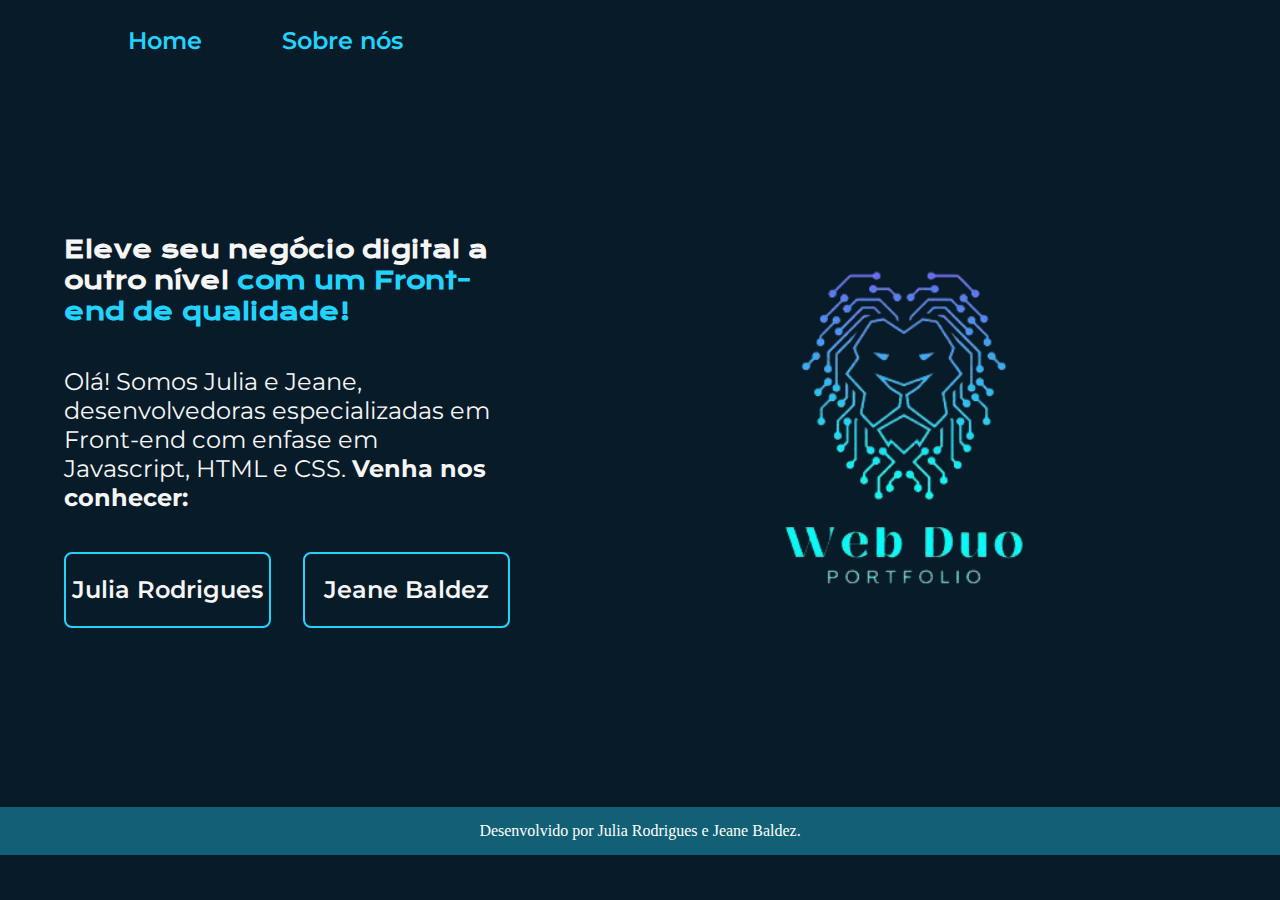
<file: index.html>
<!DOCTYPE html>
<html lang="en">
<head>
    <meta charset="UTF-8">
    <meta http-equiv="X-UA-Compatible" content="IE=edge">
    <meta name="viewport" content="width=initial-scale=1.0">
    <title>Web Duo</title>
    <link rel="stylesheet" href="./estilo/style.css">
</head>
<body>
    <header class="cabecalho"> 
        <nav class="cabecalho__menu">
            <a class="cabecalho__menu__link" href="index.html">Home</a>
            <a class="cabecalho__menu__link" href="#links">Sobre nós</a>
        </nav>
    </header>
    <main class="apresentacao" >
        <section class="apresentacao__conteudo" >
            <h1 class="apresentacao__conteudo__titulo" >Eleve seu negócio digital a outro nível <strong class="titulo-destaque">com um Front-end de qualidade!</strong> </h1>
            <p class="apresentacao__conteudo__texto" >Olá! Somos Julia e Jeane, desenvolvedoras especializadas em Front-end com enfase em Javascript, HTML e CSS. <strong>Venha nos conhecer:</strong></p>
        <div class="apresentacao__links" >
            <a class="apresentacao__links__link" href="julia.html" id="links">Julia Rodrigues</a>
            <a class="apresentacao__links__link" href="jeane.html" id="links">Jeane Baldez</a>
                     
        </div>
        </section> 
        <img class="apresentacao__imagem" src="./imagens/logo.png" alt="logo">

        <div class="pulse" id="btnTop">
            <i class="arrow up"></i>
        </div>
    </main>
    <footer class="rodape">
        <p>Desenvolvido por Julia Rodrigues e Jeane Baldez.</p>
    </footer>
    
</body>

<script src="javascript/script.js"></script>

</html>
</file>
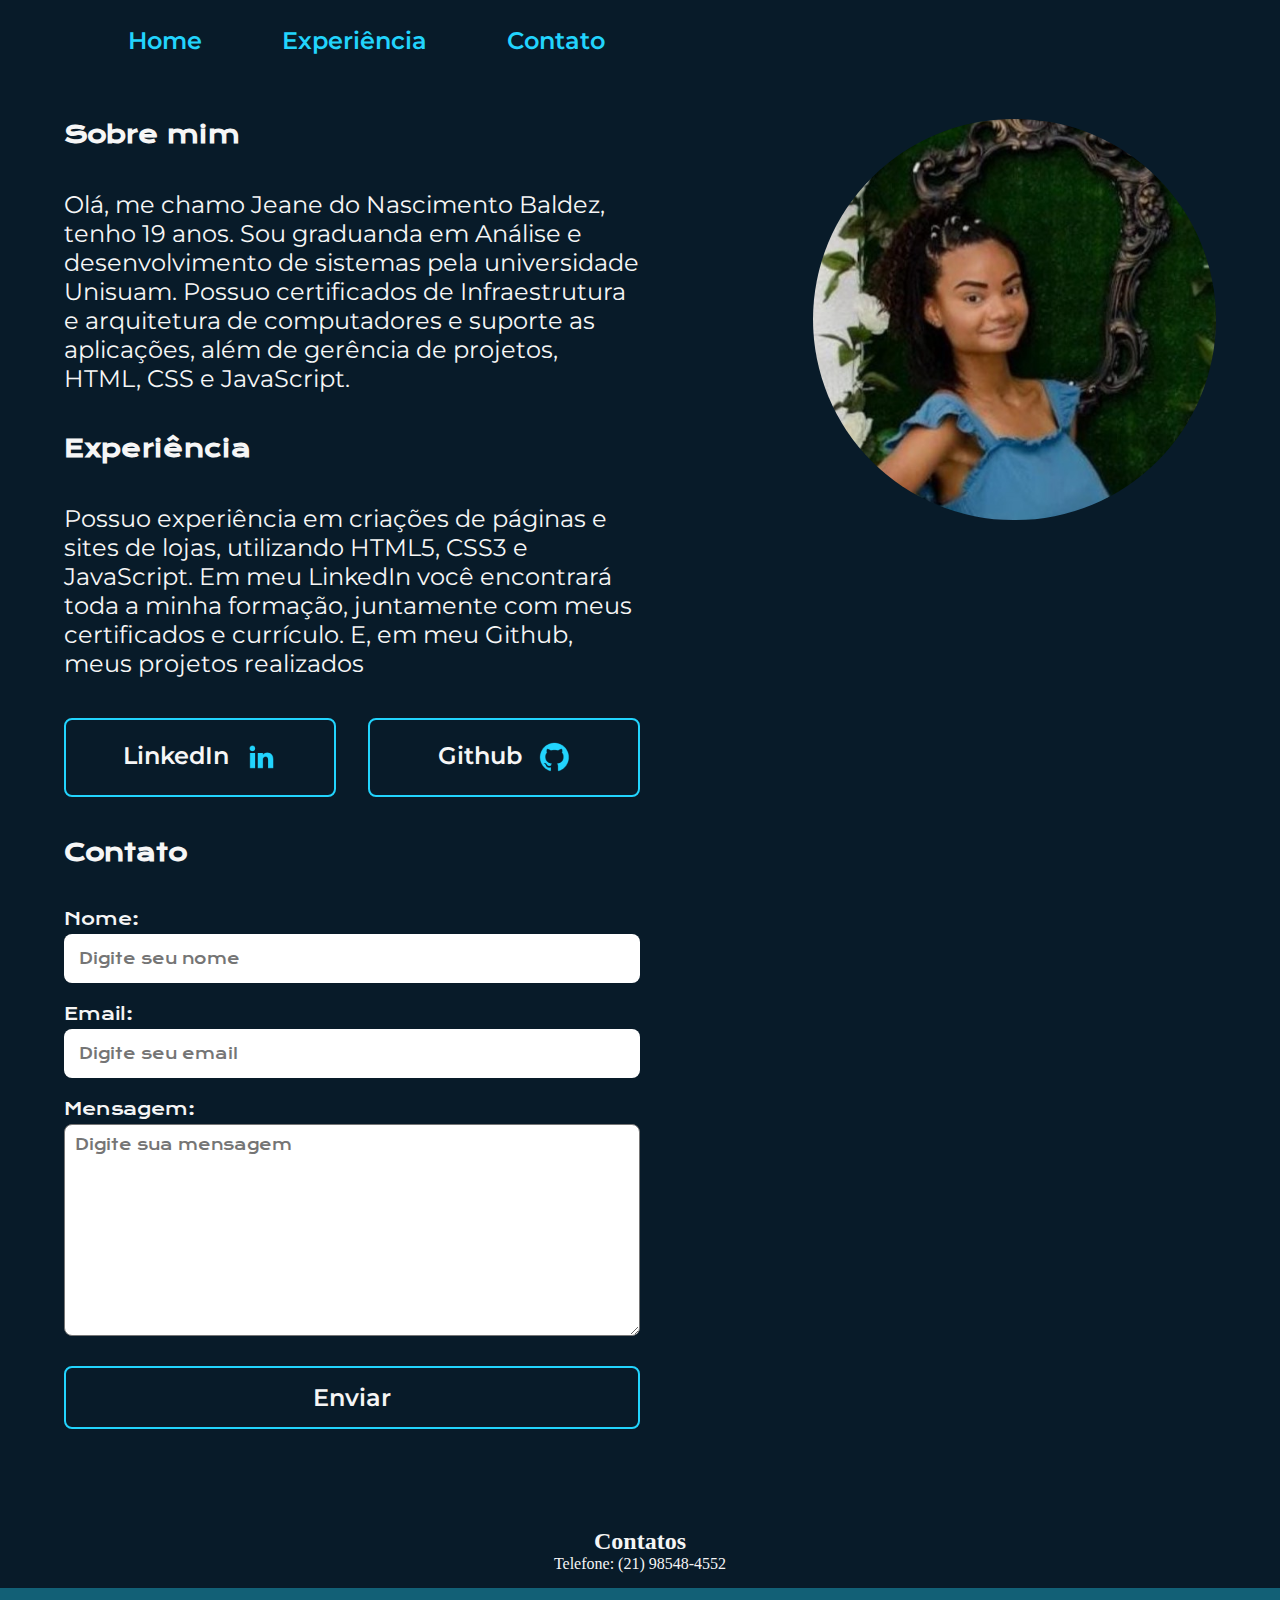
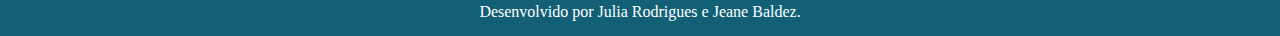
<file: jeane.html>
<!DOCTYPE html>
<html lang="pt-br">
<head>
    <meta charset="UTF-8">
    <meta name="viewport" content="width=device-width, initial-scale=1.0">
    <title>Web Duo</title>
    
    <link rel="stylesheet" href="./estilo/style.css">

</head>   
<body>
 <header class="cabecalho">
    <nav class="cabecalho__menu">
        <a class="cabecalho__menu__link" href="index.html">Home</a>
        <a class="cabecalho__menu__link" href="#projetos">Experiência</a>
        <a class="cabecalho__menu__link" href="#contato">Contato</a>
    </nav>
 </header>
 <main class="apresentacao">
     <section class="apresentacao__conteudo">
         <h1 class="apresentacao__conteudo__titulo">Sobre mim</h1>
         <p class="apresentacao__conteudo__texto">Olá, me chamo Jeane do Nascimento Baldez, tenho 19 anos. 
             Sou graduanda em Análise e desenvolvimento de sistemas pela universidade Unisuam. 
             Possuo certificados de Infraestrutura e arquitetura de computadores e suporte as aplicações, 
             além de gerência de projetos, HTML, CSS e JavaScript.</p>
             <h1 class="apresentacao__conteudo__titulo" id="projetos">Experiência</h1>
             <p class="apresentacao__conteudo__texto"> 
                 Possuo experiência em criações de páginas e sites de lojas, 
                 utilizando HTML5, CSS3 e JavaScript. 
                 Em meu LinkedIn você encontrará toda a minha formação, 
                 juntamente com meus certificados e currículo. E, em meu Github, meus projetos realizados</p>
                 
                 
                 <div class="apresentacao__links" >
                     <a class="apresentacao__links__link" href="https://www.linkedin.com/in/jeane-do-nascimento-baldez-334676251/" target="_blank" id="links">LinkedIn 
                         <img src="imagens/linkedin.png" alt="">
                        </a>
                        <a class="apresentacao__links__link" href="https://github.com/Jeanebaldez" target="_blank" id="links">Github
                            <img src="imagens/github.png" alt="">
                        </a>
                        
                    </div>
        <h1 class="apresentacao__conteudo__titulo" id="contato">Contato</h1>
        <form action="" method="post">
            <label>Nome:</label>
            <input type="text" name="nome" placeholder="Digite seu nome" autocomplete="off" required>
            <label>Email:</label> 
            <input type="email" name="email" placeholder="Digite seu email" autocomplete="off" required>
            <label>Mensagem:</label> 
            <textarea name="message" cols="30" rows="10" placeholder="Digite sua mensagem" required></textarea>
            <button>Enviar</button>
        </form>
    </section>
    <img class="apresentacao_foto" src="./imagens/jeane.jpeg" alt="Foto da Jeane">

    <div class="pulse" id="btnTop">   <!--botão-->
        <i class="arrow up"></i>
    </div>
</main>

 <div class="contato">    <!--contato no fim-->
    <h2>Contatos</h2>
    <p>Telefone: (21) 98548-4552</p>
</div>

 <footer class="rodape">
    <p>Desenvolvido por Julia Rodrigues e Jeane Baldez.</p>
</footer>
</body>

<script src="javascript/script.js"></script>

</html>
</file>
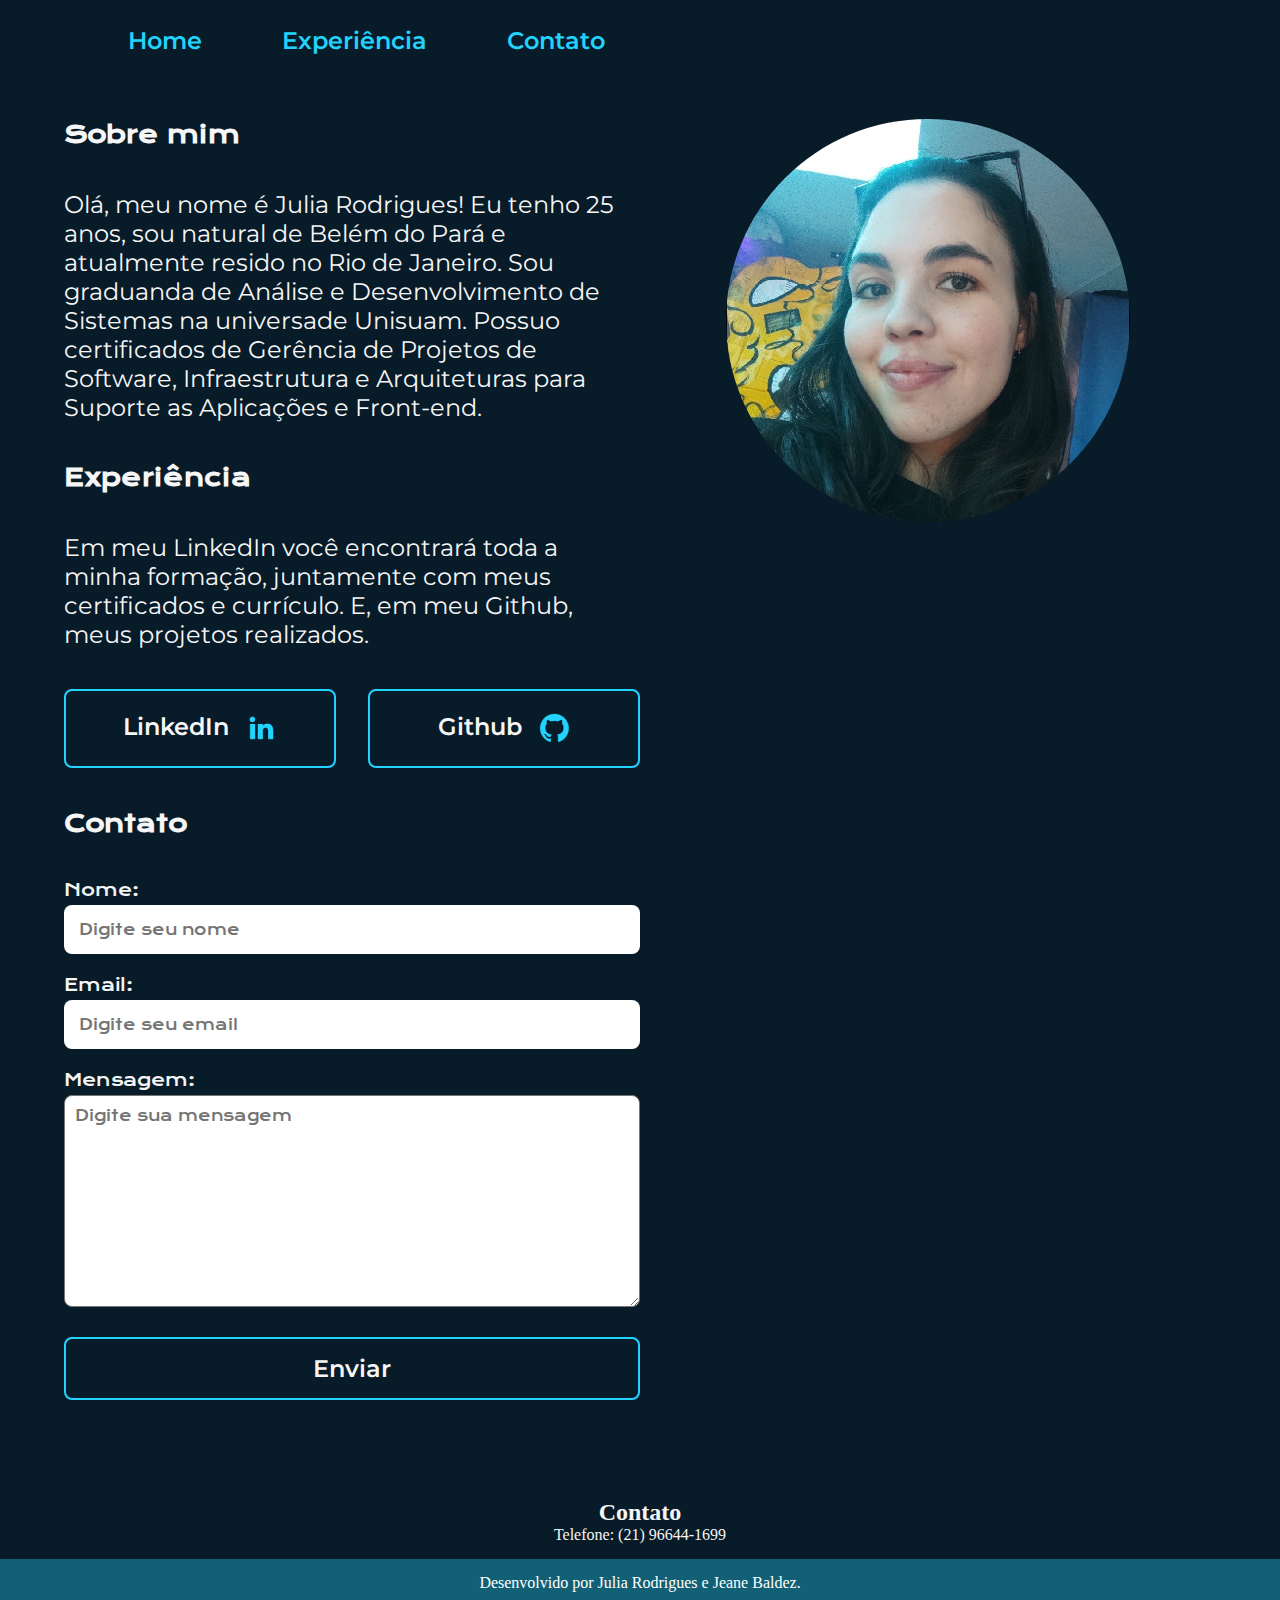
<file: julia.html>
<!DOCTYPE html>
<html lang="pt-br">
<head>
    <meta charset="UTF-8">
    <meta name="viewport" content="width=device-width, initial-scale=1.0">
    <title>Web Duo</title>
    
    <link rel="stylesheet" href="./estilo/style.css">

</head>   
<body>
 <header class="cabecalho">
    <nav class="cabecalho__menu">
        <a class="cabecalho__menu__link" href="index.html">Home</a>
        <a class="cabecalho__menu__link" href="#projetos">Experiência</a>
        <a class="cabecalho__menu__link" href="#contato">Contato</a>
    </nav>
 </header>


 <main class="apresentacao"> 
    <section class="apresentacao__conteudo">
        <h1 class="apresentacao__conteudo__titulo">Sobre mim</h1>
        <p class="apresentacao__conteudo__texto">Olá, meu nome é Julia Rodrigues! 
            Eu tenho 25 anos, sou natural de Belém do Pará e atualmente resido
            no Rio de Janeiro. Sou graduanda de Análise e 
            Desenvolvimento de Sistemas na universade Unisuam. Possuo certificados de Gerência de Projetos de Software, 
            Infraestrutura e Arquiteturas para Suporte as Aplicações e Front-end.</p>
        <h1 class="apresentacao__conteudo__titulo" id="projetos">Experiência</h1>
        <p class="apresentacao__conteudo__texto">Em meu LinkedIn você encontrará
            toda a minha formação, juntamente com meus certificados e currículo. E, em meu Github,
            meus projetos realizados.</p>

        <div class="apresentacao__links" >
            <a class="apresentacao__links__link" href="https://www.linkedin.com/in/juliasantosr/" target="_blank" id="links">LinkedIn 
                <img src="imagens/linkedin.png" alt="">
            </a>
            <a class="apresentacao__links__link" href="https://github.com/juliasrodrigues" target="_blank" id="links">Github
                <img src="imagens/github.png" alt="">
            </a>
                         
        </div>
        <h1 class="apresentacao__conteudo__titulo" id="contato">Contato</h1>
        <form action="" method="post">
            <label>Nome:</label>
            <input type="text" name="nome" placeholder="Digite seu nome" autocomplete="off" required>
            <label>Email:</label> 
            <input type="email" name="email" placeholder="Digite seu email" autocomplete="off" required>
            <label>Mensagem:</label> 
            <textarea name="message" cols="30" rows="10" placeholder="Digite sua mensagem" required></textarea>
            <button>Enviar</button>   
        </form>
    </section>

    <div class="pulse" id="btnTop">
        <i class="arrow up"></i>
    </div>
    <img class="apresentacao_foto" src="./imagens/ju.jpeg" alt="Foto da Julia">
 <div class="alface">
        
    </div>
</main>

 <div class="contato">    <!--contato no fim-->
    <h2>Contato</h2>
    <p>Telefone: (21) 96644-1699</p>
</div>

 <footer class="rodape">
    <p>Desenvolvido por Julia Rodrigues e Jeane Baldez.</p>
</footer>
</body>

<script src="javascript/script.js"></script>

</html>
</file>
<file: estilo/style.css>
@import url('https://fonts.googleapis.com/css2?family=Krona+One&family=Montserrat:wght@400;600&display=swap');

* {
    margin: 0;
    padding: 0;
}


html {
    scroll-behavior: smooth;
}

body {
    /* height: 100vh; */
    box-sizing: border-box;
    background-color: #081b29;
    color: #f6f6f6;
}

.titulo-destaque {
    color: #22D4FD;
}

.apresentacao {
    padding: 5%;
    display: flex;
    align-items: center;
    justify-content: space-between;
    gap: 82px
}

.apresentacao__conteudo {
    width: 50%;
    display: flex;
    flex-direction: column;
    gap: 40px;
}

.apresentacao__conteudo__titulo {
    font-size: 1.5rem;
    font-family: 'Krona One', sans-serif;
}

.cabecalho {
    padding: 2% 0% 0% 10%;
}

.cabecalho__menu {
    display: flex;
    gap: 80px;
}

.cabecalho__menu__link {
    font-family: 'Montserrat', sans-serif;
    font-size: 1.5rem;
    font-weight: 600;
    color: #22D4FD;
    text-decoration: none;
}

.apresentacao__conteudo__texto {
    font-size: 1.5rem;
    font-family: 'Montserrat', sans-serif;
}

.apresentacao__links {
    display: flex;
    flex-direction:row;
    justify-content: space-between;
    align-items: center;
    gap: 32px;
}

.apresentacao__links__subtitulo {
    font-family: 'Krona One', serif;
    font-weight: 400;
    font-size: 1.5rem;
}

.apresentacao__links__link {
    /* background-color: #22D4FD; */
    display: flex;
    justify-content: center;
    gap: 16px;
    border: 2px solid #22D4FD;
    width: 50%;
    text-align: center;
    border-radius: 8px;
    font-size: 1.5rem;
    font-weight: 600;
    padding: 21.5px 0px;
    text-decoration: none;
    color: #f6f6f6;
    font-family: 'Montserrat', sans-serif;
}

.apresentacao__links__link__enviar {
    /* background-color: #22D4FD; */
    display: flex;
    justify-content: center;
    gap: 16px;
    border: 2px solid #22D4FD;
    width: 99%;
    text-align: center;
    border-radius: 8px;
    font-size: 1.5rem;
    font-weight: 600;
    padding: 21.5px 0px;
    text-decoration: none;
    color: #f6f6f6;
    font-family: 'Montserrat', sans-serif;
}

.apresentacao__links__link:hover {
    background-color: #22d5fd5e;
    color: #000000;
}

.apresentacao__links__link__enviar:hover {
    background-color: #22d5fd5e;
    color: #000000;
}


.apresentacao__imagem {
    width: 70%;
}

.apresentacao_foto {
    width: 35%;
    border-radius: 300px;
    position: sticky;
    bottom: 100%;
    animation: teste 5s;
}
/*.alface{
   
}*/

.contato{
    padding: 15px;
    color: #f5f5f5;
    text-align:center;
    font-family: 'Montserrart', serif;
    font-size: 1.0rem;
    font-weight: 300;
}
.rodape {
    padding: 15px;
    color: white;
    background: #22d5fd5e;;
    text-align: center;
    font-family: 'Montserrart', serif;
    font-size: 1.0rem;
    font-weight: 300;
}

@media (max-width: 1200px) {
    .apresentacao {
        flex-direction: column-reverse;
    }

    .cabecalho {
        padding: 10%;
    }

    .cabecalho__menu {
        justify-content: center;
    }
}

/*botão de subir*/
#btnTop {
    position: fixed;
    bottom: 50px;
    right: 20px;
    width: 50px;
    height: 50px;
    background-color: #22D4FD;
    border-radius: 30px;
    display: flex;
    flex-direction: row;
    align-items: center;
    justify-content: center;
    cursor: pointer
    /*rgba(0, 172, 240, 0.514)*/
}

.arrow { 
    border: solid white;
    border-width: 0 7px 7px 0;
    padding: 5px;
    display: inline-block;
}

.up {
    transform: rotate(-135deg);
    -webkit-transform:rotate(-135deg);
}

/*formulario*/
section form {
    display: flex;
    flex-direction: column;
    width: 100%;
    font-family: 'Krona One', serif;
}

form label{
    color: #f5f5f5;
    font-size: 17px;
    margin-bottom: 4px;
}

form input{
    padding: 15px;
    outline: none;
    border: 0;
    margin-bottom: 20px;
    font-size: 15px;
    transition: all 0.5s;
    border-radius: 8px;
    font-family: 'Krona One', serif;
}

form input:focus{
    border-radius: 9px;
}

form textarea{
    padding: 10px;
    outline: none;
    border-radius: 8px;
    font-size: 15px;
    margin-bottom: 30px;
    font-family: 'Krona One', serif;
}
form textarea:focus{
    border-radius: 8px;
}

form button{
    padding: 15px;
    cursor: pointer;
    font-size: 1.5rem;
    font-weight: 600;
    background: transparent;
    border: 2px solid #22D4FD;
    color: #f5f5f5;
    margin-bottom: 20px;
    border-radius: 8px;
    font-family: 'Montserrat', sans-serif;
}
form button:hover{
    background-color: #22d5fd5e;
    color: #000000;
}


/*botão pulsando*/
.pulse {
	animation: pulse 0.7s infinite;
	margin: 0 auto;
	display: table;
	margin-top: 0px;
	animation-direction: alternate;
	-webkit-animation-name: pulse;
	animation-name: pulse;
}

@-webkit-keyframes pulse {
	0% {
	-webkit-transform: scale(1);
}
100% {
	-webkit-transform: scale(1.1);
}
} @keyframes pulse {
	0% {
	transform: scale(1);
}
100% {
	transform: scale(1.1);
}
}

/*animacao foto*/
@keyframes teste {
    0% {
        opacity: 0;
    }

    100% {
        opacity: 1;
    }
}

/*scrollbar*/
body::-webkit-scrollbar{
    width: 8px;

}
body::-webkit-scrollbar-track{
    box-shadow: inset 0 0 0 rgba(0, 0, 0, 0);
}
body::-webkit-scrollbar-thumb{
    background-color: #22D4FD ;
    outline: 1px solid #22D4FD;
}
</file>
